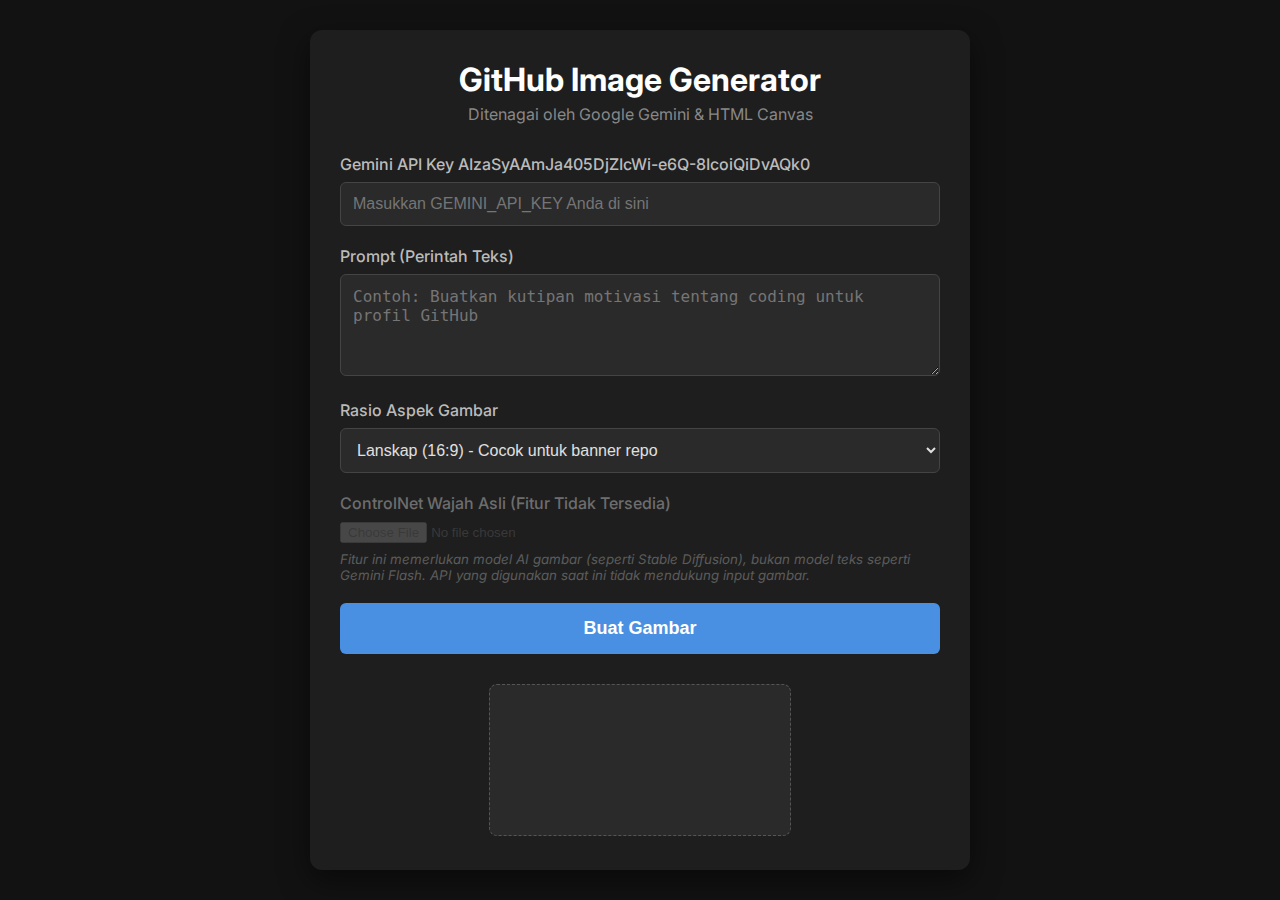
<file: index.html>
<!DOCTYPE html>
<html lang="id">
<head>
    <meta charset="UTF-8">
    <meta name="viewport" content="width=device-width, initial-scale=1.0">
    <title>Image Generator dari Teks (Gemini API)</title>
    <link rel="stylesheet" href="style.css">
</head>
<body>
    <div class="container">
        <h1>GitHub Image Generator</h1>
        <p class="subtitle">Ditenagai oleh Google Gemini & HTML Canvas</p>

        <div class="form-group">
            <label for="apiKey">Gemini API Key AIzaSyAAmJa405DjZIcWi-e6Q-8IcoiQiDvAQk0</label>
            <input type="password" id="apiKey" placeholder="Masukkan GEMINI_API_KEY Anda di sini">
        </div>

        <div class="form-group">
            <label for="prompt">Prompt (Perintah Teks)</label>
            <textarea id="prompt" rows="4" placeholder="Contoh: Buatkan kutipan motivasi tentang coding untuk profil GitHub"></textarea>
        </div>

        <div class="form-group">
            <label for="ratio">Rasio Aspek Gambar</label>
            <select id="ratio">
                <option value="1:1">Persegi (1:1) - Cocok untuk foto profil</option>
                <option value="16:9" selected>Lanskap (16:9) - Cocok untuk banner repo</option>
                <option value="9:16">Potret (9:16) - Cocok untuk story</option>
            </select>
        </div>

        <!-- Bagian ControlNet yang dinonaktifkan dengan penjelasan -->
        <div class="form-group disabled-feature">
            <label for="controlnet">ControlNet Wajah Asli (Fitur Tidak Tersedia)</label>
            <input type="file" id="controlnet" disabled>
            <small>Fitur ini memerlukan model AI gambar (seperti Stable Diffusion), bukan model teks seperti Gemini Flash. API yang digunakan saat ini tidak mendukung input gambar.</small>
        </div>

        <button id="generateBtn">Buat Gambar</button>

        <div id="loader" class="loader hidden"></div>

        <div class="output-area">
            <canvas id="resultCanvas"></canvas>
            <button id="downloadBtn" class="hidden">Unduh Gambar</button>
        </div>
    </div>

    <script src="script.js"></script>
</body>
</html>
</file>
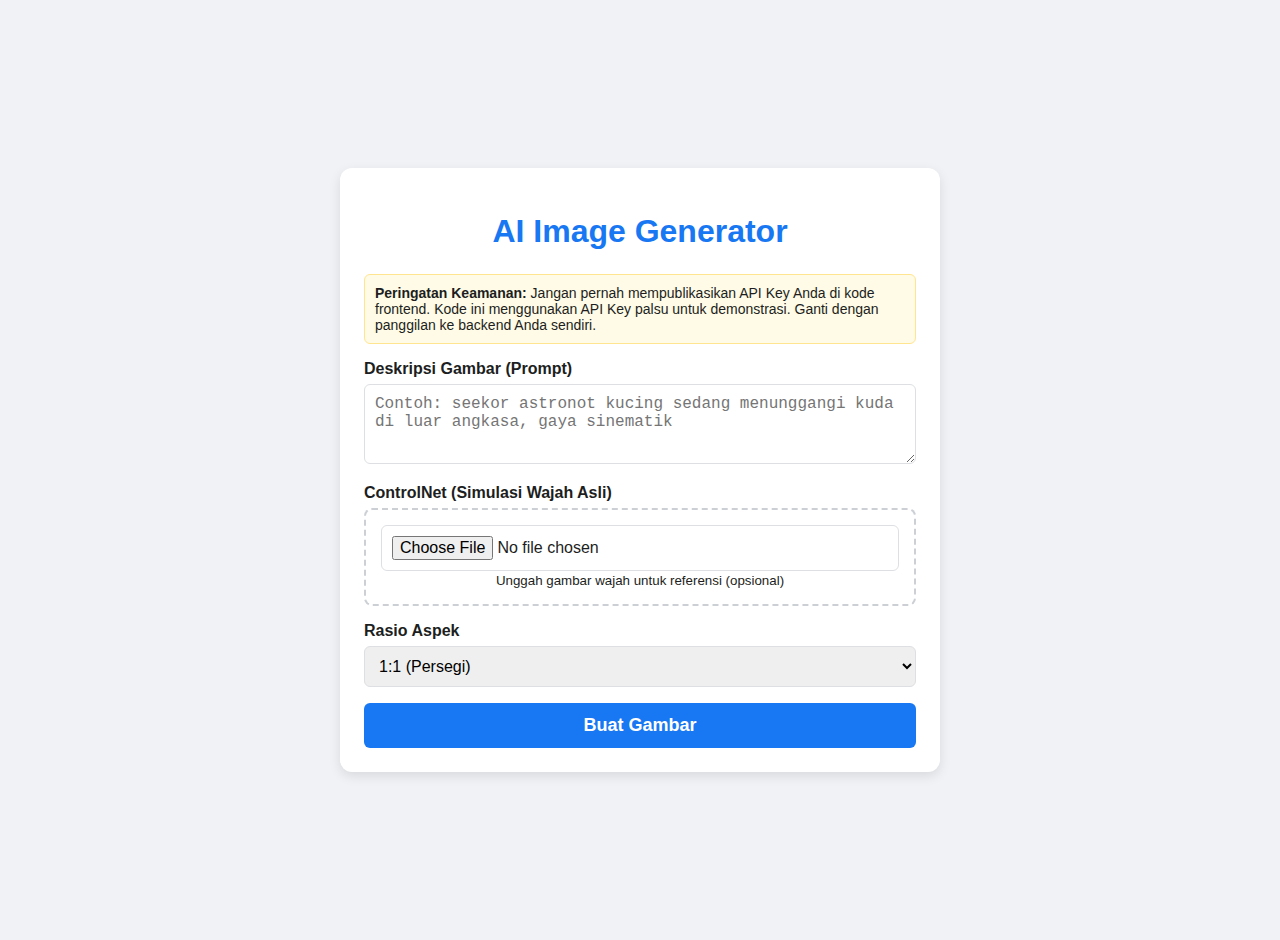
<file: image_generator.html>
<!DOCTYPE html>
<html lang="id">
<head>
    <meta charset="UTF-8">
    <meta name="viewport" content="width=device-width, initial-scale=1.0">
    <title>AI Image Generator Sederhana</title>
    <style>
        body {
            font-family: -apple-system, BlinkMacSystemFont, "Segoe UI", Roboto, Helvetica, Arial, sans-serif;
            background-color: #f0f2f5;
            color: #1c1e21;
            display: flex;
            justify-content: center;
            align-items: center;
            min-height: 100vh;
            margin: 0;
            padding: 20px;
        }
        #app-container {
            background-color: #ffffff;
            border-radius: 12px;
            box-shadow: 0 4px 12px rgba(0, 0, 0, 0.1);
            padding: 24px;
            width: 100%;
            max-width: 600px;
            box-sizing: border-box;
        }
        h1 {
            text-align: center;
            color: #1877f2;
            margin-bottom: 24px;
        }
        .form-group {
            margin-bottom: 16px;
        }
        label {
            display: block;
            font-weight: 600;
            margin-bottom: 6px;
        }
        textarea, select, input[type="file"] {
            width: 100%;
            padding: 10px;
            border-radius: 6px;
            border: 1px solid #dddfe2;
            box-sizing: border-box;
            font-size: 16px;
        }
        textarea {
            resize: vertical;
            min-height: 80px;
        }
        .face-control {
            border: 2px dashed #ccd0d5;
            padding: 15px;
            border-radius: 8px;
            text-align: center;
        }
        #face-preview {
            max-width: 100px;
            max-height: 100px;
            margin-top: 10px;
            border-radius: 50%;
            display: none;
            object-fit: cover;
            border: 2px solid #dddfe2;
        }
        button {
            width: 100%;
            padding: 12px;
            border-radius: 6px;
            border: none;
            background-color: #1877f2;
            color: white;
            font-size: 18px;
            font-weight: bold;
            cursor: pointer;
            transition: background-color 0.3s;
        }
        button:hover {
            background-color: #166fe5;
        }
        button:disabled {
            background-color: #a0bdf5;
            cursor: not-allowed;
        }
        #result-container {
            margin-top: 24px;
            text-align: center;
            display: none;
        }
        #result-image {
            max-width: 100%;
            border-radius: 8px;
            border: 1px solid #dddfe2;
        }
        #download-btn {
            background-color: #42b72a;
            margin-top: 16px;
        }
        #download-btn:hover {
            background-color: #36a420;
        }
        .spinner {
            border: 4px solid rgba(0, 0, 0, 0.1);
            width: 36px;
            height: 36px;
            border-radius: 50%;
            border-left-color: #1877f2;
            animation: spin 1s ease infinite;
            margin: 20px auto;
            display: none; /* Hidden by default */
        }
        @keyframes spin {
            0% { transform: rotate(0deg); }
            100% { transform: rotate(360deg); }
        }
        .api-warning {
            background-color: #fffbe6;
            border: 1px solid #ffe58f;
            padding: 10px;
            border-radius: 6px;
            font-size: 14px;
            margin-bottom: 16px;
        }
    </style>
</head>
<body>

    <div id="app-container">
        <h1>AI Image Generator</h1>
        
        <div class="api-warning">
            <strong>Peringatan Keamanan:</strong> Jangan pernah mempublikasikan API Key Anda di kode frontend. Kode ini menggunakan API Key palsu untuk demonstrasi. Ganti dengan panggilan ke backend Anda sendiri.
        </div>

        <div class="form-group">
            <label for="prompt-input">Deskripsi Gambar (Prompt)</label>
            <textarea id="prompt-input" placeholder="Contoh: seekor astronot kucing sedang menunggangi kuda di luar angkasa, gaya sinematik"></textarea>
        </div>

        <div class="form-group">
            <label>ControlNet (Simulasi Wajah Asli)</label>
            <div class="face-control">
                <input type="file" id="face-input" accept="image/*">
                <img id="face-preview" alt="Pratinjau Wajah"/>
                <small>Unggah gambar wajah untuk referensi (opsional)</small>
            </div>
        </div>

        <div class="form-group">
            <label for="ratio-select">Rasio Aspek</label>
            <select id="ratio-select">
                <option value="1:1">1:1 (Persegi)</option>
                <option value="16:9">16:9 (Lanskap)</option>
                <option value="9:16">9:16 (Potret)</option>
            </select>
        </div>

        <button id="generate-btn">Buat Gambar</button>

        <div class="spinner" id="loading-spinner"></div>

        <div id="result-container">
            <h2>Hasil Gambar</h2>
            <img id="result-image" alt="Gambar yang dihasilkan AI">
            <button id="download-btn">Unduh Gambar</button>
        </div>
    </div>

    <script>
        // === ELEMEN DOM ===
        const generateBtn = document.getElementById('generate-btn');
        const downloadBtn = document.getElementById('download-btn');
        const promptInput = document.getElementById('prompt-input');
        const ratioSelect = document.getElementById('ratio-select');
        const faceInput = document.getElementById('face-input');
        const facePreview = document.getElementById('face-preview');
        const resultContainer = document.getElementById('result-container');
        const resultImage = document.getElementById('result-image');
        const loadingSpinner = document.getElementById('loading-spinner');

        // === PENGATURAN API ===
        // !!! PERINGATAN KERAS !!!
        // JANGAN GUNAKAN API KEY ANDA DI SINI UNTUK PRODUKSI.
        // API Key harus disimpan di server (backend) yang aman.
        // Kode ini hanya untuk demonstrasi UI.
        const API_KEY = "INI-HANYA-CONTOH-JANGAN-UNGGAH-KEY-ASLI-ANDA";

        // === EVENT LISTENERS ===
        generateBtn.addEventListener('click', handleGenerateClick);
        downloadBtn.addEventListener('click', downloadImage);
        faceInput.addEventListener('change', previewFaceImage);

        // === FUNGSI-FUNGSI ===

        function previewFaceImage() {
            const file = faceInput.files[0];
            if (file) {
                const reader = new FileReader();
                reader.onload = function(e) {
                    facePreview.src = e.target.result;
                    facePreview.style.display = 'block';
                }
                reader.readAsDataURL(file);
            } else {
                facePreview.style.display = 'none';
            }
        }
        
        async function handleGenerateClick() {
            const prompt = promptInput.value;
            if (!prompt) {
                alert('Silakan masukkan deskripsi gambar terlebih dahulu.');
                return;
            }

            // UI state: Loading
            generateBtn.disabled = true;
            generateBtn.textContent = 'Membuat...';
            loadingSpinner.style.display = 'block';
            resultContainer.style.display = 'none';

            // Membangun prompt akhir
            let finalPrompt = prompt;
            if (faceInput.files[0]) {
                finalPrompt += ", dengan wajah yang mirip seperti pada gambar referensi.";
            }

            const ratio = ratioSelect.value;
            console.log("Membuat gambar dengan detail:");
            console.log("Prompt:", finalPrompt);
            console.log("Rasio:", ratio);
            
            try {
                // =================================================================
                // === PANGGILAN API PALSU (MOCKUP) UNTUK DEMONSTRASI ===
                // Ganti bagian ini dengan panggilan ke backend Anda yang sesungguhnya.
                // =================================================================
                const imageUrl = await generateImageMockup(finalPrompt, ratio);

                // Menampilkan hasil
                resultImage.src = imageUrl;
                resultContainer.style.display = 'block';

            } catch (error) {
                console.error('Terjadi kesalahan:', error);
                alert('Gagal membuat gambar. Silakan cek konsol untuk detailnya.');
            } finally {
                // UI state: Selesai
                generateBtn.disabled = false;
                generateBtn.textContent = 'Buat Gambar';
                loadingSpinner.style.display = 'none';
            }
        }

        /**
         * FUNGSI PALSU: Menyimulasikan panggilan API dan mengembalikan gambar placeholder.
         * Hapus fungsi ini dan ganti dengan fetch() ke backend Anda.
         */
        function generateImageMockup(prompt, ratio) {
            console.log("Menjalankan MOCKUP API call...");
            return new Promise(resolve => {
                setTimeout(() => {
                    const [width, height] = ratio === "1:1" ? [512, 512] : ratio === "16:9" ? [1024, 576] : [576, 1024];
                    // Menggunakan layanan placeholder gambar
                    const placeholderUrl = `https://picsum.photos/${width}/${height}?random=${Date.now()}`;
                    console.log("Mockup URL:", placeholderUrl);
                    resolve(placeholderUrl);
                }, 2000); // Menyimulasikan jeda jaringan 2 detik
            });
        }
        
        /**
         * FUNGSI NYATA (CONTOH): Seperti ini seharusnya panggilan ke backend Anda
         * async function generateImageReal(prompt, ratio, faceImage) {
         *     const formData = new FormData();
         *     formData.append('prompt', prompt);
         *     formData.append('ratio', ratio);
         *     if (faceImage) {
         *         formData.append('faceImage', faceImage);
         *     }
         * 
         *     const response = await fetch('https://url-backend-anda.com/generate-image', {
         *         method: 'POST',
         *         body: formData 
         *         // Di backend, Anda akan menerima data ini, lalu memanggil API Google dengan aman
         *     });
         * 
         *     if (!response.ok) {
         *         throw new Error('Gagal menghubungi backend');
         *     }
         * 
         *     const data = await response.json();
         *     return data.imageUrl;
         * }
        */

        async function downloadImage() {
            try {
                const imageUrl = resultImage.src;
                // Menggunakan fetch untuk mendapatkan gambar sebagai blob
                // Perlu proxy jika gambar berasal dari domain lain (seperti picsum.photos)
                // Untuk hasil dari API Anda sendiri, ini akan bekerja langsung.
                const response = await fetch(`https://cors-anywhere.herokuapp.com/${imageUrl}`); // Gunakan proxy untuk demo
                const blob = await response.blob();
                
                // Membuat link untuk diunduh
                const url = window.URL.createObjectURL(blob);
                const a = document.createElement('a');
                a.style.display = 'none';
                a.href = url;
                a.download = `generated-${Date.now()}.png`; // Nama file
                document.body.appendChild(a);
                a.click();
                
                // Membersihkan
                window.URL.revokeObjectURL(url);
                a.remove();

            } catch (error) {
                console.error('Gagal mengunduh gambar:', error);
                alert('Gagal mengunduh gambar. Mungkin karena batasan CORS. Coba klik kanan pada gambar dan "Simpan Gambar Sebagai...".');
            }
        }
    </script>

</body>
</html>
</file>
<file: style.css>
@import url('https://fonts.googleapis.com/css2?family=Inter:wght@400;500;700&display=swap');

body {
    font-family: 'Inter', sans-serif;
    background-color: #121212;
    color: #e0e0e0;
    display: flex;
    justify-content: center;
    align-items: center;
    min-height: 100vh;
    margin: 0;
    padding: 20px;
    box-sizing: border-box;
}

.container {
    background-color: #1e1e1e;
    padding: 30px;
    border-radius: 12px;
    box-shadow: 0 10px 30px rgba(0, 0, 0, 0.5);
    width: 100%;
    max-width: 600px;
}

h1 {
    color: #ffffff;
    text-align: center;
    margin-top: 0;
    margin-bottom: 5px;
}

.subtitle {
    text-align: center;
    margin-top: 0;
    margin-bottom: 30px;
    color: #888;
}

.form-group {
    margin-bottom: 20px;
}

label {
    display: block;
    margin-bottom: 8px;
    font-weight: 500;
    color: #bbbbbb;
}

input[type="password"],
textarea,
select {
    width: 100%;
    padding: 12px;
    background-color: #2a2a2a;
    border: 1px solid #444;
    border-radius: 6px;
    color: #e0e0e0;
    font-size: 16px;
    box-sizing: border-box;
    transition: border-color 0.3s, box-shadow 0.3s;
}

input[type="password"]:focus,
textarea:focus,
select:focus {
    outline: none;
    border-color: #4A90E2;
    box-shadow: 0 0 0 3px rgba(74, 144, 226, 0.2);
}

textarea {
    resize: vertical;
    min-height: 80px;
}

button {
    width: 100%;
    padding: 15px;
    background-color: #4A90E2;
    border: none;
    border-radius: 6px;
    color: #ffffff;
    font-size: 18px;
    font-weight: 700;
    cursor: pointer;
    transition: background-color 0.3s;
}

button:hover {
    background-color: #357ABD;
}

button:disabled {
    background-color: #555;
    cursor: not-allowed;
}

.disabled-feature {
    opacity: 0.5;
}

.disabled-feature small {
    display: block;
    margin-top: 8px;
    color: #999;
    font-style: italic;
}

.output-area {
    margin-top: 30px;
    text-align: center;
}

#resultCanvas {
    max-width: 100%;
    height: auto;
    border-radius: 8px;
    background-color: #2a2a2a;
    border: 1px dashed #555;
}

#downloadBtn {
    margin-top: 15px;
    width: auto;
    padding: 10px 20px;
    font-size: 16px;
    background-color: #1DB954;
}
#downloadBtn:hover {
    background-color: #179443;
}

.hidden {
    display: none;
}

.loader {
    border: 5px solid #f3f3f3;
    border-top: 5px solid #4A90E2;
    border-radius: 50%;
    width: 50px;
    height: 50px;
    animation: spin 1s linear infinite;
    margin: 20px auto;
}

@keyframes spin {
    0% { transform: rotate(0deg); }
    100% { transform: rotate(360deg); }
}
</file>
